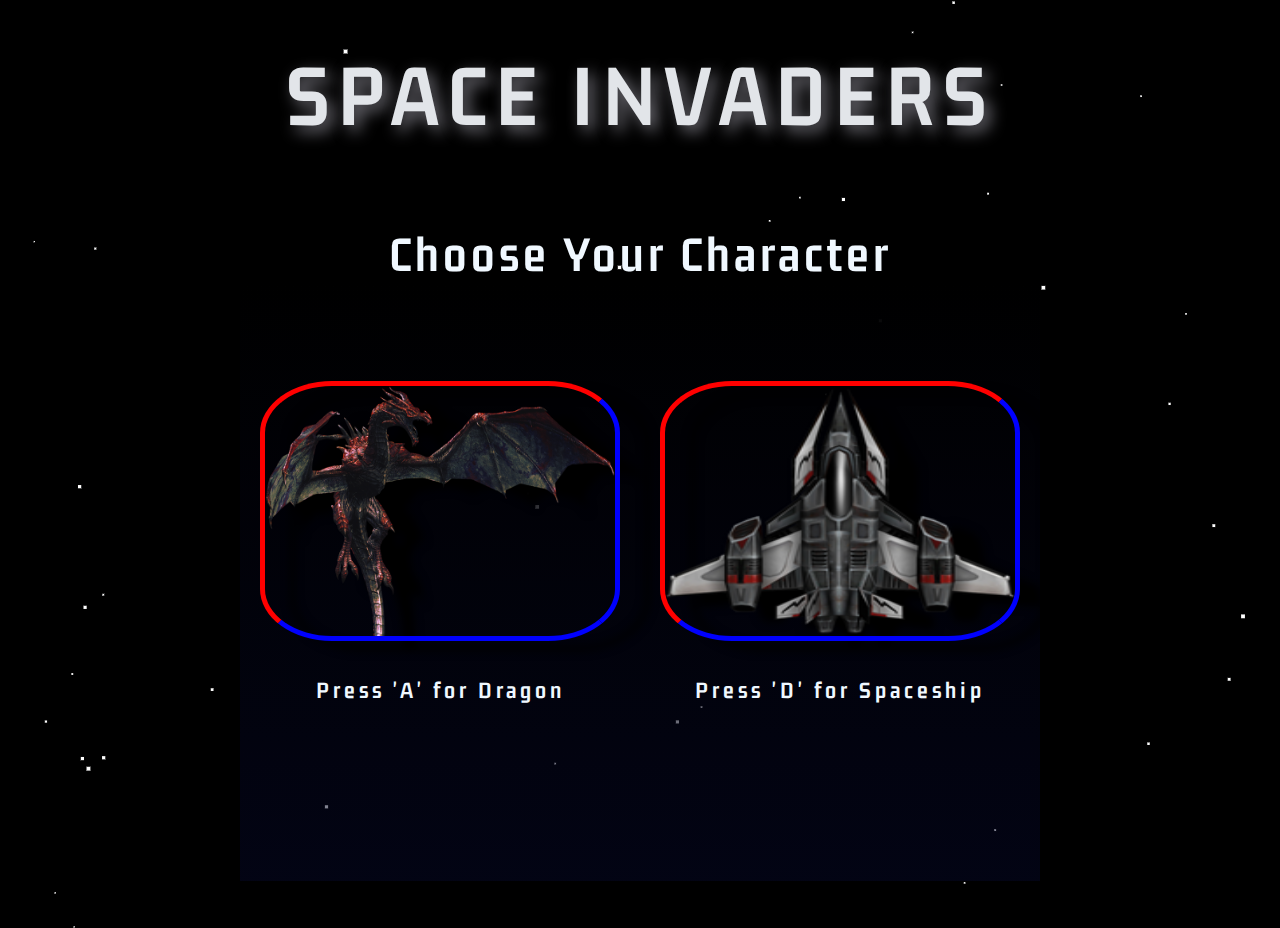
<file: index.html>
<!DOCTYPE html>
<html lang="en">
  <head>
    <meta charset="UTF-8" />
    <meta http-equiv="X-UA-Compatible" content="IE=edge" />
    <meta name="viewport" content="width=device-width, initial-scale=1.0" />
    <link rel="stylesheet" href="style.css" />
    <title>SPACE INVADERS</title>
  </head>
  <body>
    <h1>SPACE INVADERS</h1>
    <div class="scoreboard" id="scoreboard">
      <div class="time">
        <p>Time:</p>
        <pre id="timer">00:00</pre>
      </div>
      <div class="score">
        <pre id="t1"></pre>
        <p>Score:</p>
        <pre id="score">0</pre>
      </div>
      <div class="lives">
        <p>Lives:</p>
        <pre id="t1"></pre>
        <img id="heart1" class="heart" src=".//resources/img/heart.jpg" alt="heart" style="width: 40px; height: 40x;">
        <img id="heart2 "class="heart" src=".//resources/img/heart.jpg" alt="heart" style="width: 40px; height: 40px;">
        <img id="heart3" class="heart" src=".//resources/img/heart.jpg" alt="heart" style="width: 40px; height: 40px;">
      </div>
    </div>
    
    <div id="container">
      <div id="characterSelect" class ="characterSelect">
        <div class="title">
            <h2>Choose Your Character</h2>
        </div>
        <div id="splitLeft" class="division">
            <div class="centered">
                <img src="./resources/img/pngfind.com-skyrim-dragon-png-1561397.png" alt="dragon">
                <br>
                <h2>Press 'A' for Dragon</h2>
            </div>
        </div>
        <div id="splitRight" class ="division">
            <div class="centered">
                <img src="./resources/img/spaceship.jpg" alt="spaceship">
                 <br>
                <h2>Press 'D' for Spaceship</h2>
            </div>
        </div>
    </div>
      <div class="board" id="instruction">
        <h2>HOW TO PLAY</h2>
        <h3>START THE GAME: ENTER</h3>
        <h3>MOVE LEFT: left arrow </h3>
        <h3>MOVE RIGHT: right arrow </h3>
        <h3>FIRE: space bar</h3>
        <h3>PAUSE: P</h3>
        <h3>RESTART: R</h3>
      </div>
      <div class="board" id="gameover">
        <h2>GAME OVER</h2>
        <h3 id="finalscore">Final Score</h3>
      </div>
      <div class ="board" id="winner">
        <h2>YOU WON!</h2>
        <h3 id="finalscore2">Final Score</h3>
      </div>
      <div id="enemy">
        <!-- <img src="./img/1.png" alt="enemy" style="width:100px; height:100px" id="alien"> -->
    
          <div  class="aliens"><img src="./resources/img/fly.png" alt="enemy" style="width:40px; height:40px" id="alien0" ></div>
          <div class="aliens"><img src="./resources/img/fly.png" alt="enemy" style="width:40px; height:40px" id="alien1" ></div>
          <div class="aliens"><img src="./resources/img/fly.png" alt="enemy" style="width:40px; height:40px" id="alien2" > </div>
          <div class="aliens"><img src="./resources/img/fly.png" alt="enemy" style="width:40px; height:40px" id="alien3" > </div>
          <div class="aliens"><img src="./resources/img/fly.png" alt="enemy" style="width:40px; height:40px" id="alien4" > </div>
          <div class="aliens"><img src="./resources/img/fly.png" alt="enemy" style="width:40px; height:40px" id="alien5"> </div>
          <div class="aliens"><img src="./resources/img/fly.png" alt="enemy" style="width:40px; height:40px" id="alien6" > </div>
          <div class="aliens"><img src="./resources/img/fly.png" alt="enemy" style="width:40px; height:40px" id="alien7" > </div>
          <div class="aliens"><img src="./resources/img/fly.png" alt="enemy" style="width:40px; height:40px" id="alien8" ></div>
          <div class="aliens"><img src="./resources/img/fly.png" alt="enemy" style="width:40px; height:40px" id="alien9"></div>
          <div class="aliens"><img src="./resources/img/fly.png" alt="enemy" style="width:40px; height:40px" id="alien10" ></div>
          <div class="aliens"><img src="./resources/img/fly.png" alt="enemy" style="width:40px; height:40px" id="alien11"></div>
          <div class="aliens"><img src="./resources/img/fly.png" alt="enemy" style="width:40px; height:40px" id="alien12"></div>
          <div class="aliens"><img src="./resources/img/fly.png" alt="enemy" style="width:40px; height:40px" id="alien13"></div>
          <div class="aliens"><img src="./resources/img/fly.png" alt="enemy" style="width:40px; height:40px" id="alien14"></div>
          <div class="aliens"><img src="./resources/img/fly.png" alt="enemy" style="width:40px; height:40px" id="alien15"></div>
          <div class="aliens"><img src="./resources/img/fly.png" alt="enemy" style="width:40px; height:40px" id="alien16"></div>
          <div class="aliens"><img src="./resources/img/fly.png" alt="enemy" style="width:40px; height:40px" id="alien17"> </div>
          <div class="aliens"><img src="./resources/img/fly.png" alt="enemy" style="width:40px; height:40px" id="alien18"></div>
          <div class="aliens"><img src="./resources/img/fly.png" alt="enemy" style="width:40px; height:40px" id="alien19"></div>
      </div>
      <div class = "spaceshipDiv">
      <img src="./resources/img/spaceship.jpg" alt="" id="spaceship" />
    </div>
    <div class="spaceshipDiv" id="dragon"> 
    </div>
    </div>
    <script src="/main.js"></script>
  </body>
</html>
</file>
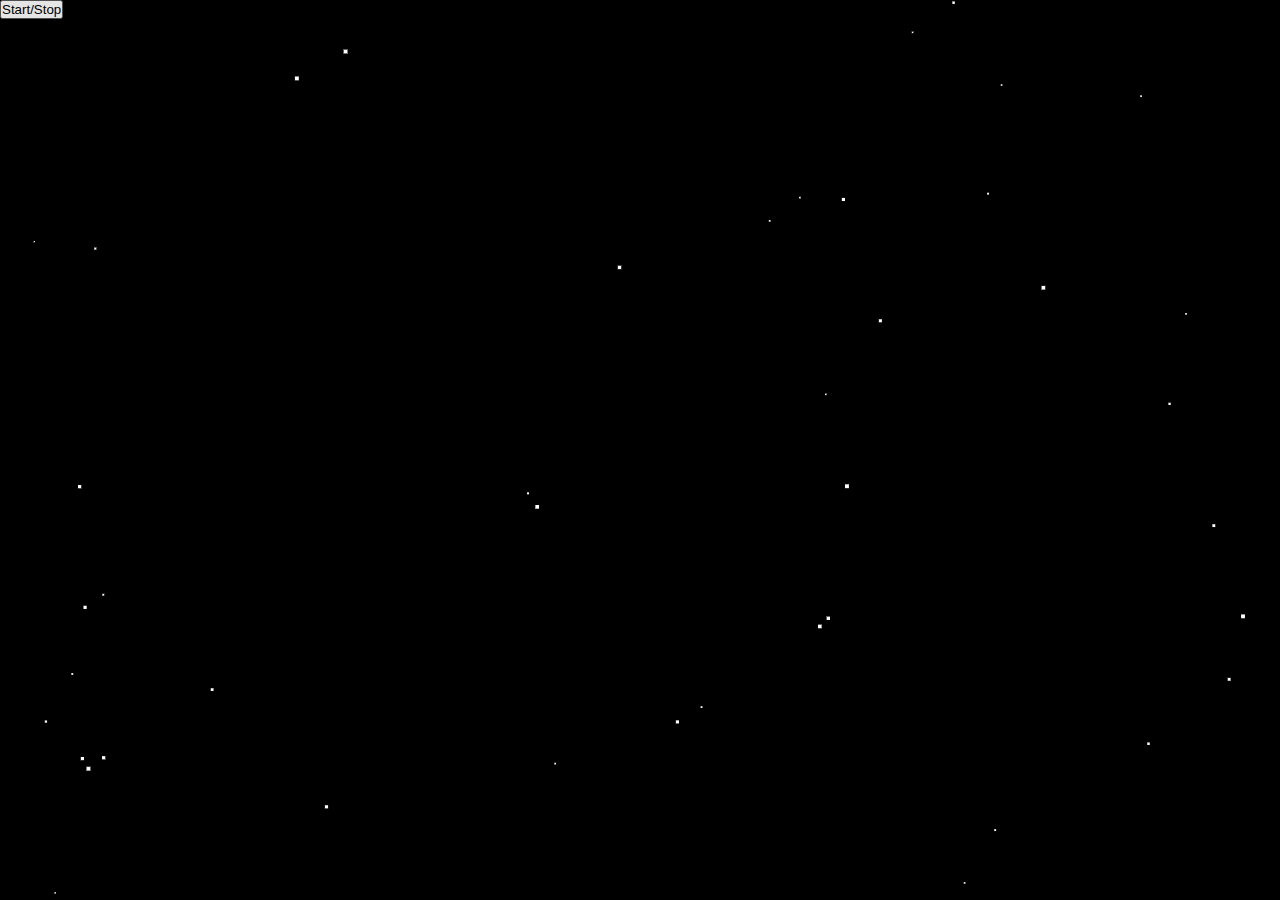
<file: space_invaders.html>
<!DOCTYPE html>
<html lang="en">
<head>
    <meta charset="UTF-8">
    <meta http-equiv="X-UA-Compatible" content="IE=edge">
    <link rel="stylesheet" href="style.css">
    <meta name="viewport" content="width=device-width, initial-scale=1.0">
    <title>Space Invaders</title>
    <script src="main.js" defer></script>
    <title>Document</title>
</head>
<body>
    <button onclick()=""toggleAnimation()>Start/Stop</button>
    <div class="element" id = "element"></div>
    <div class = "parent" id ="parent"></div>
    
</body>
</html>
</file>
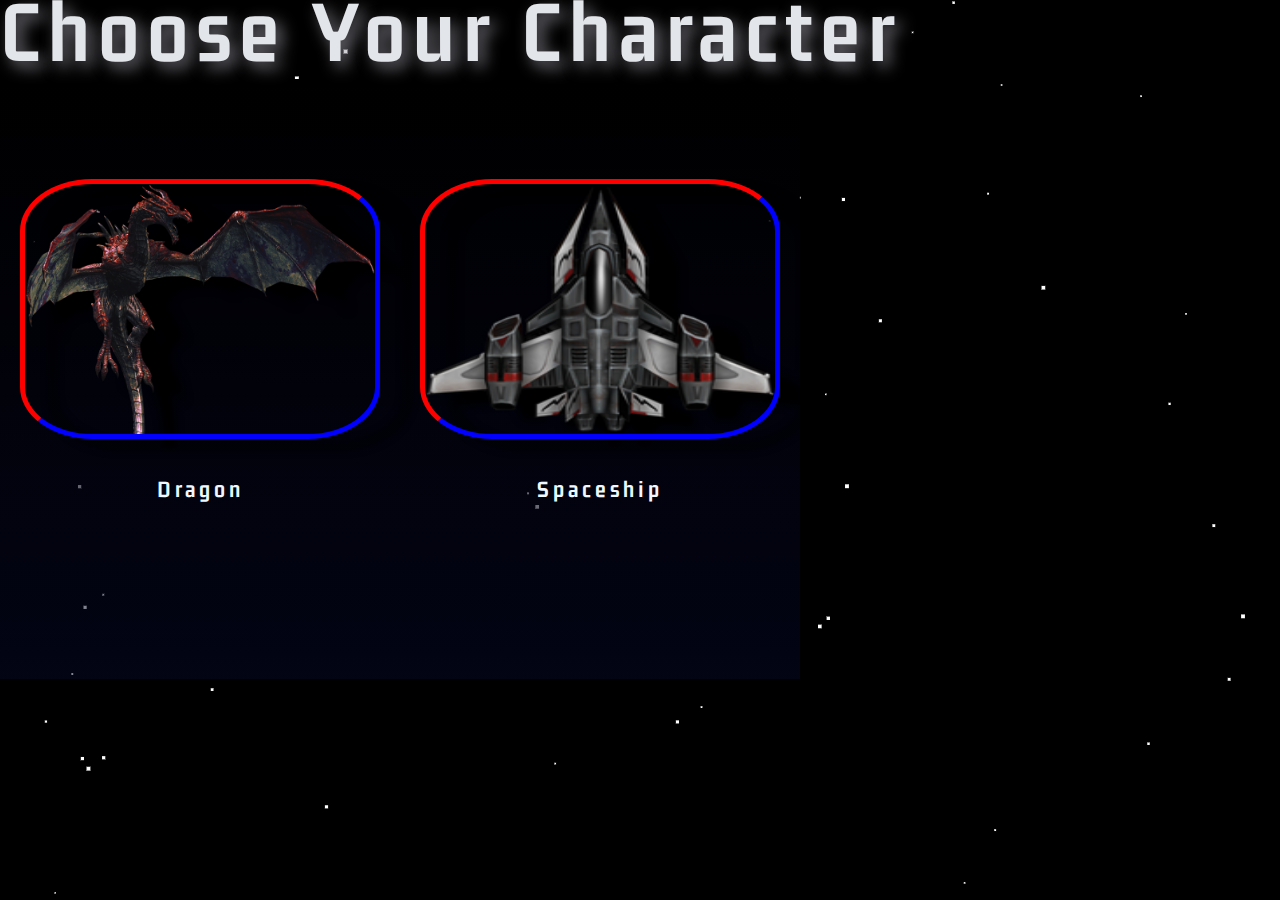
<file: spaceInvaders.html>
<!DOCTYPE html>
<html lang="en">
<head>
    <meta charset="UTF-8">
    <meta http-equiv="X-UA-Compatible" content="IE=edge">
    <link rel="stylesheet" href="style.css">
    <meta name="viewport" content="width=device-width, initial-scale=1.0">
    <title>Space Invaders</title>
</head>
<body>
    <div class="bg">

    <div class="info" id ="info">
        <p>to start the game press "enter",
            to pause the game press "p",
            to continue when paused press "p" or "enter"
        </p>
    </div>
    <div class="time" id="time">00:00</div>
    <div class = "parent" id ="parent">

        <div id="characterSelect" class ="characterSelect">
            <div class="title">
                <h1>Choose Your Character</h1>
            </div>

            <div id="splitLeft" class="division">
                <div class="centered">
                    <img src="./resources/pngfind.com-skyrim-dragon-png-1561397.png" alt="dragon">
                    <br>
                    <h2>Dragon</h2>
                </div>
            </div>
            <div id="splitRight" class ="division">
                <div class="centered">
                    <img src="./resources/spaceship.png" alt="spaceship">
                     <br>
                    <h2>Spaceship</h2>
                </div>
            </div>
        </div>

        <div class="BoundaryGrid"id="boundaryGrid">
        <div class="aliens" id="alien0"></div>
        <div class="aliens" id="alien1"></div>
        <div class="aliens" id="alien2"></div>
        <div class="aliens" id="alien3"></div>
        <div class="aliens" id="alien4"></div>
        <div class="aliens" id="alien5"></div>
        <div class="aliens" id="alien6"></div>
        <div class="aliens" id="alien7"></div>
        <div class="aliens" id="alien8"></div>
        <div class="aliens" id="alien9"></div>
        <div class="aliens" id="alien10"></div>
        <div class="aliens" id="alien11"></div>
        <div class="aliens" id="alien12"></div>
        <div class="aliens" id="alien13"></div>
        <div class="aliens" id="alien14"></div>
    </div>
    <div class="player" id="player">
        <p id="dragon"></p>
    </div>
    <div class="player2" id="player2">
        <p id="spaceship"></p>
    </div>

    <div class="demo">
        <script src="space Invaders.js"></script>
        
    </div>
</body>
</html>
</file>
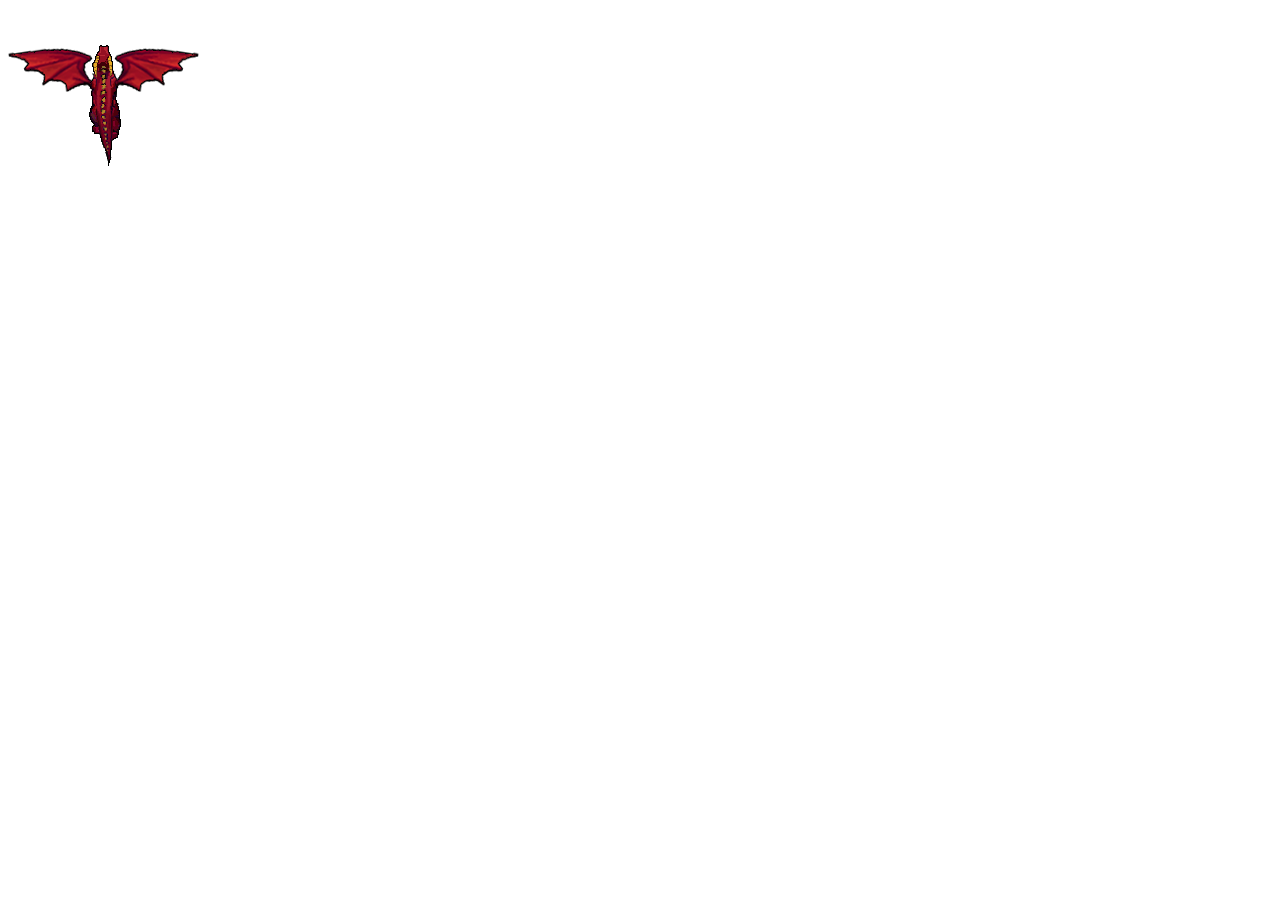
<file: sprite.html>
<!DOCTYPE html>
<html lang="en">
<head>
    <meta charset="UTF-8">
    <meta http-equiv="X-UA-Compatible" content="IE=edge">
    <link rel="stylesheet" href="sprite.css">
    <meta name="viewport" content="width=device-width, initial-scale=1.0">
    <title>Document</title>
</head>
<body>
    <script src="sprite.js"></script>
    <div class="demo">
        <!-- <img src="./resources/dragon_sprites.png" alt="" srcset="" id="image"> -->
        <p id="image"></p>
    </div>
  
    
</body>
</html>
</file>
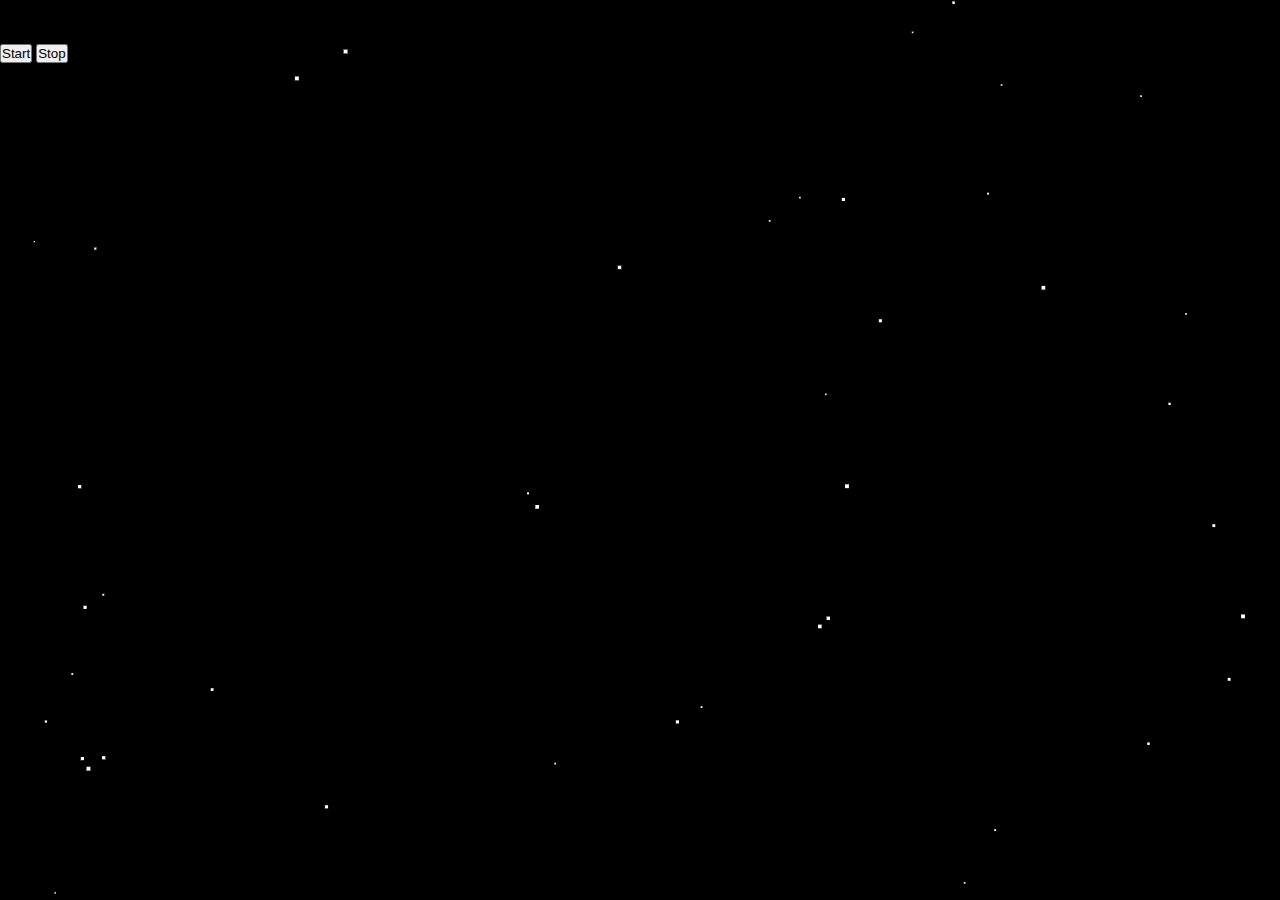
<file: test.html>
<!DOCTYPE html>
<html lang="en">
<head>
    <meta charset="UTF-8">
    <meta http-equiv="X-UA-Compatible" content="IE=edge">
    <link rel="stylesheet" href="style.css">
    <meta name="viewport" content="width=device-width, initial-scale=1.0">
    <title>Document</title>
</head>
<body>
    <!-- <div class ="box" id="box"></div> -->
    
    <div class="element" id = "element"></div>
    <div class = "parent" id ="parent">
        <div class="BoundaryGrid"id="boundaryGrid">
            <!-- <div class="box2" id="box220"></div> -->
        <div class="aliens" id="alien0"></div>
        <div class="aliens" id="alien1"></div>
        <div class="aliens" id="alien2"></div>
        <div class="aliens" id="alien3"></div>
        <div class="aliens" id="alien4"></div>
        <div class="aliens" id="alien5"></div>
        <div class="aliens" id="alien6"></div>
        <div class="aliens" id="alien7"></div>
        <div class="aliens" id="alien8"></div>
        <div class="aliens" id="alien9"></div>
        <div class="aliens" id="alien10"></div>
        <div class="aliens" id="alien11"></div>
        <div class="aliens" id="alien12"></div>
        <div class="aliens" id="alien13"></div>
        <div class="aliens" id="alien14"></div>
        <div class="player" id="player"></div>
        </div>
    </div>

    <div class="container">
        <button class="start" id ="start">Start</button>
        <button class="stop" id="stop">Stop</button>
    </div>

    <script src="testAnimationFrame.js"></script>
    
</body>
</html>
</file>
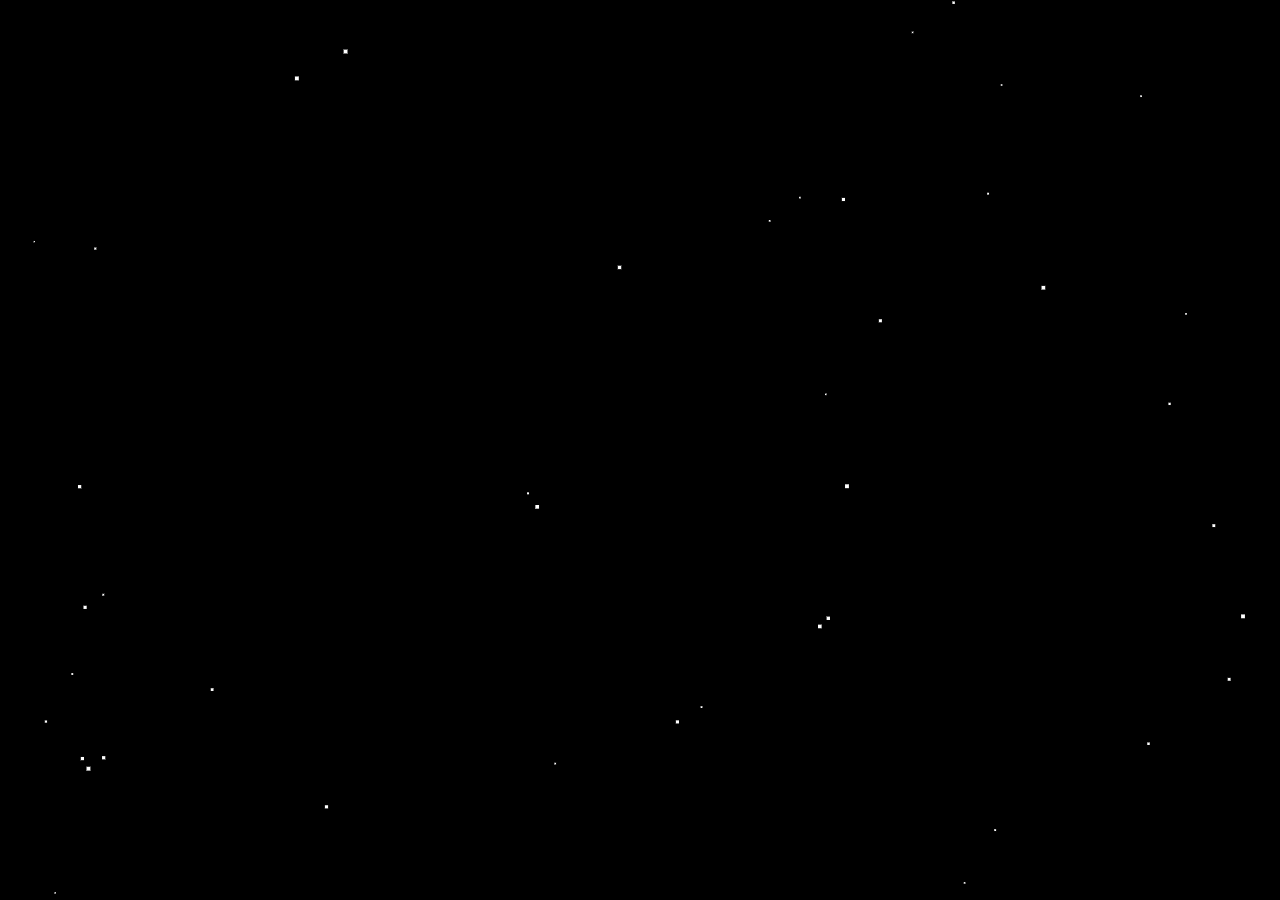
<file: web.html>
<!DOCTYPE html>
<html lang="en">
<head>
    <meta charset="UTF-8">
    <meta http-equiv="X-UA-Compatible" content="IE=edge">
    <link rel="stylesheet" href="style.css">
    <meta name="viewport" content="width=device-width, initial-scale=1.0">
    
    <script src="main.js" defer></script>
    <title>Document</title>
</head>
<body>
    <div></div>
    
</body>
</html>
</file>
<file: style.css>
@import url('https://fonts.googleapis.com/css2?family=Gemunu+Libre:wght@200;300&family=Poppins:ital,wght@0,300;0,400;1,200&family=Roboto:ital,wght@1,100&family=Silkscreen&display=swap');


* {
  padding: 0;
  margin: 0;
} 

body{
  background: url(./resources/img/stars.png)  repeat 0 0;
  animation: animate 80s infinite;
  animation-timing-function: linear;
}

 @keyframes animate{
  100% {
    background-position: 1000px 1200px;
  }

} 

h1{ 
  color: rgb(226, 229, 233);
  text-align: center;
  margin-top: 0.5em;
  font-family: 'Gemunu Libre', sans-serif;
  font-size: 90px;
  letter-spacing: 8px;
  text-shadow: 0.4rem 0.4rem 1rem rgba(143, 141, 151, 0.8);
}

.scoreboard {
  color: rgb(189, 220, 247);
  position: relative;
  display: flex;
  justify-content: space-around;
  text-align:center;
  margin: 40px;
  font-size: 23px;
  letter-spacing: 5px;
  font-family: 'Gemunu Libre', sans-serif;
  opacity: 0;
}



.time .score .lives {
  display: flex;
}

.lives {
  flex-direction: row;
  justify-content: center;
  align-items: center;
}


/* .heart {
   filter: drop-shadow(0.4rem 0.4rem 1rem rgba(177, 5, 42, 0.8));
} */

#container {
  position: relative ;
  margin: auto;
  width: 800px;
  height: 600px;
  /* border: rgb(197, 15, 15) solid; */
  /* display: block; */
}

.characterSelect{
  z-index: 1;
  margin-top: -100px;
  position: absolute;
  color: aliceblue;
  width: 800;
}

.title{
  text-align: center;
  font-size: 34px;
  font-family: 'Gemunu Libre', sans-serif;
}

.division{
  display: flex;
  text-align: center;
  justify-content: center;
  width: 50%;
  height: 600px;
  width: 400px;
  float: left;
  background-image: linear-gradient( black, rgba(6, 9, 46, 0.432));
  
}

h2{
  margin-top:32.5px;
  font-family: 'Gemunu Libre', sans-serif;
  letter-spacing: 4px;
}


.centered >img{
 
  margin-top: 100px;
  width: 350px;
  height: 250px;
  border-radius: 20%;
  border-style: solid;
  border-width: 5px;
  filter: drop-shadow(30px 10px 4px black);

  border-bottom-color: rgb(1, 1, 253);
  border-left-color: red;
  border-right-color: blue;
  border-top-color: red;
  
}
.centered >img:hover{
  transform: scale(1.2);
}


.board {
  opacity: 0;
  display: flex;
  flex-direction: column;
  width: 100%;
  height: 100%;
  justify-content: center;
  align-items: center;
  background-image: linear-gradient(rgb(0, 0, 0),rgba(110, 104, 104, 0.178),rgb(0, 0, 0));
  /* background-image: linear-gradient(rgb(0, 0, 0),rgba(110, 104, 104, 0.219),rgb(0, 0, 0)); */
  background-color: rgba(143, 141, 151, 0.3);
  margin-top: 0.5em;
  font-family: 'Gemunu Libre', sans-serif;
  font-size: 70px;
  letter-spacing: 5px;
  line-height: 1.8;
  color:rgb(254,0,0,255);
  text-shadow: 0.4rem 0.4rem 1rem rgb(90, 3, 3);
  position: absolute;
  border-radius: 0.5%;
}


#winner {
  color: aliceblue;
}

#instruction{
  opacity: 0;
  font-size: 30px;
  color: aliceblue;
  display: flex;
  justify-content: space-around;
}



#enemy {
  position:absolute;
  display: block;
  opacity: 0;
  width: 440px;
  height: 88px;
}

#dragon{
  position: absolute;
  height: 150px;
  width: 191px;
  background-image: url("/resources/img/dragon_sprites.png");
  filter: drop-shadow(0.3rem 0.3rem 0.8rem rgba(52, 83, 59, 0.8));
  bottom: 0;
  opacity: 0;
  transform: scale(0.9);

}

#spaceship{
  position: absolute;
  width: 100px;
  height: 100px;
  filter: drop-shadow(0.3rem 0.3rem 0.8rem rgba(52, 83, 59, 0.8));
  bottom: 0;
  opacity: 0;
} 


#laser{
  z-index: 2;
  background-image: url("./resources/img/bullet.png");
  position: absolute;
  width: 25px;
  height: 30px;
  opacity: 1;
  /* background-image: url("./resources/img/bullet.png"); */
}
.laser{
  z-index: 2;
  background-image: url("./resources/img/bullet.png");
  position: absolute;
  width: 25px;
  height: 30px;
  opacity: 1;
  /* background-image: url("./resources/img/bullet.png"); */
}

.aliens {
  width: 40px;
  height: 40px;
  display: inline-block;

}


.dead {
  opacity: 0;
  z-index: -100;
  display: inline-block;
  width: 40px;
  height: 40px;
}
</file>
<file: sprite.css>
#image{
    height: 150px;
    width: 191px;
    /* background-image: './resources/dragon_sprites.png';
    background: './resources/dragon_sprites.png'; */
   background-image: url("/resources/dragon_sprites.png");
   /* background-color: aqua; */
}
</file>
